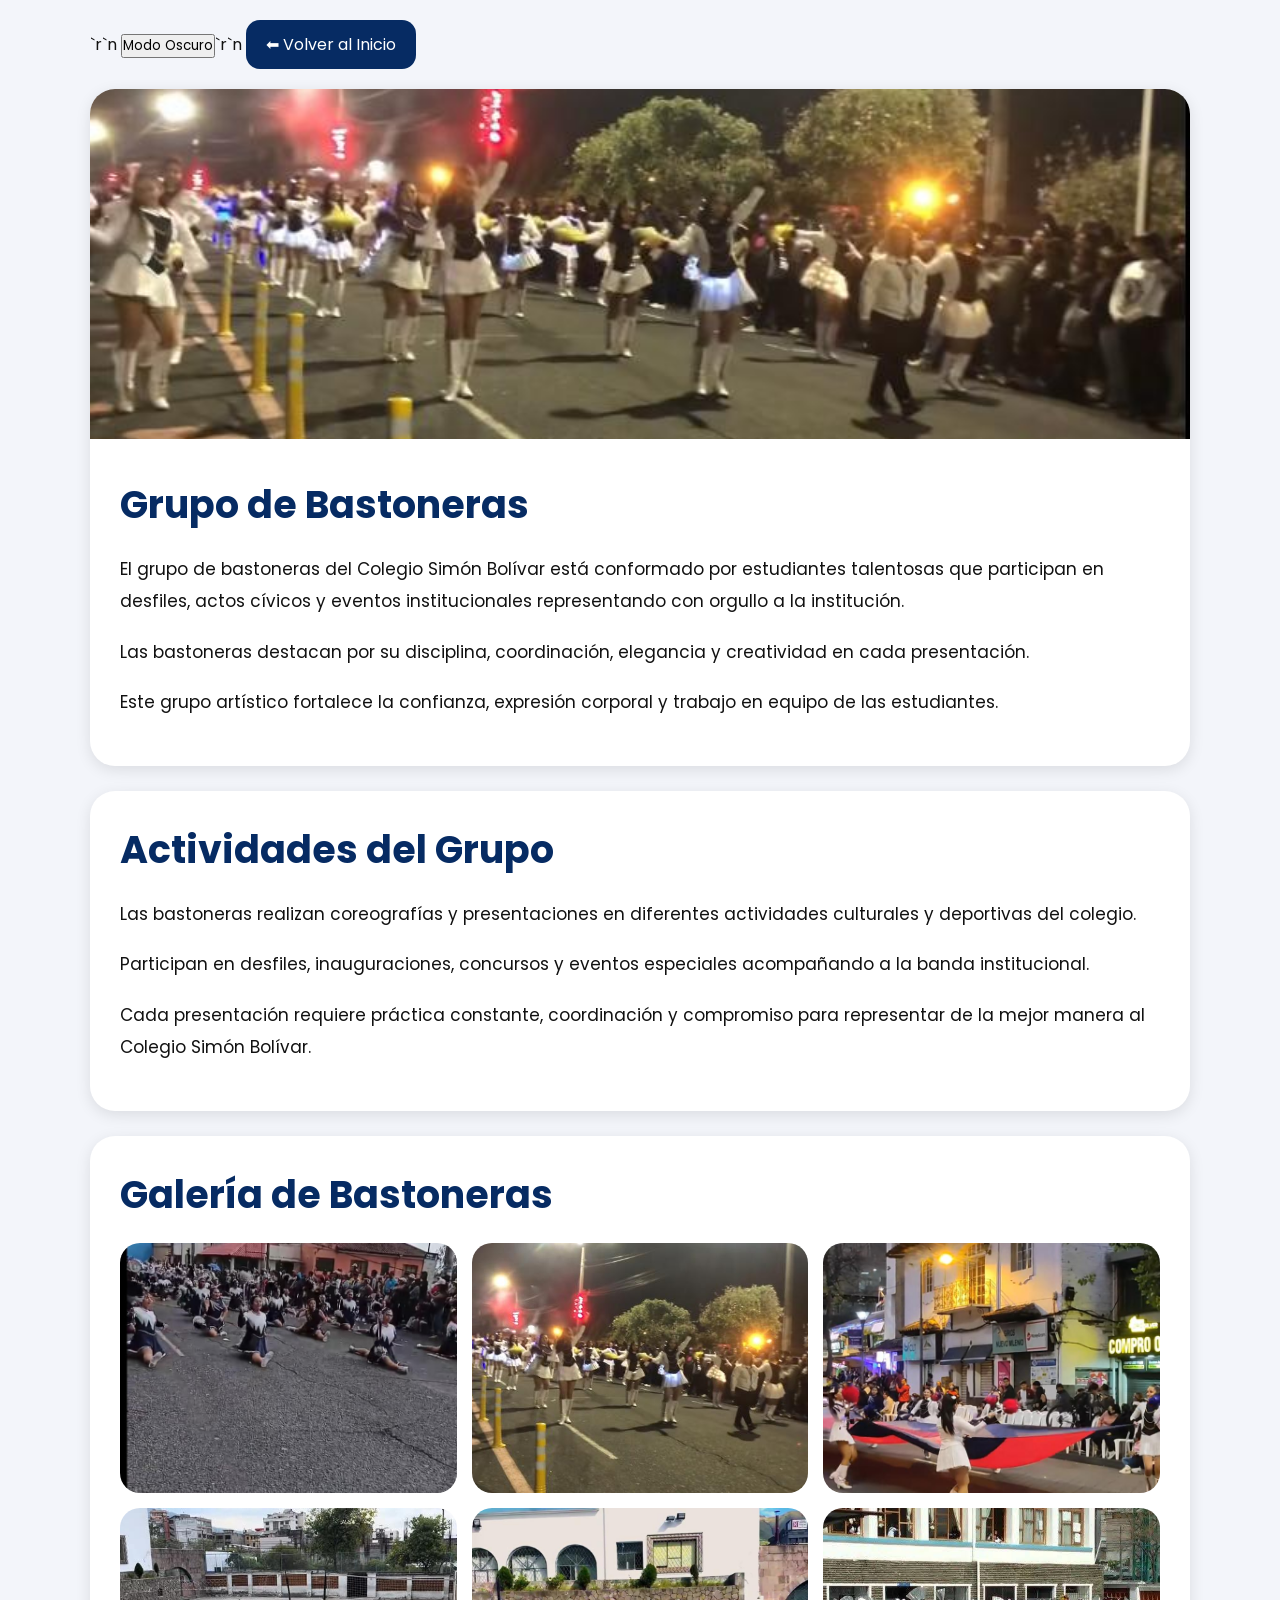
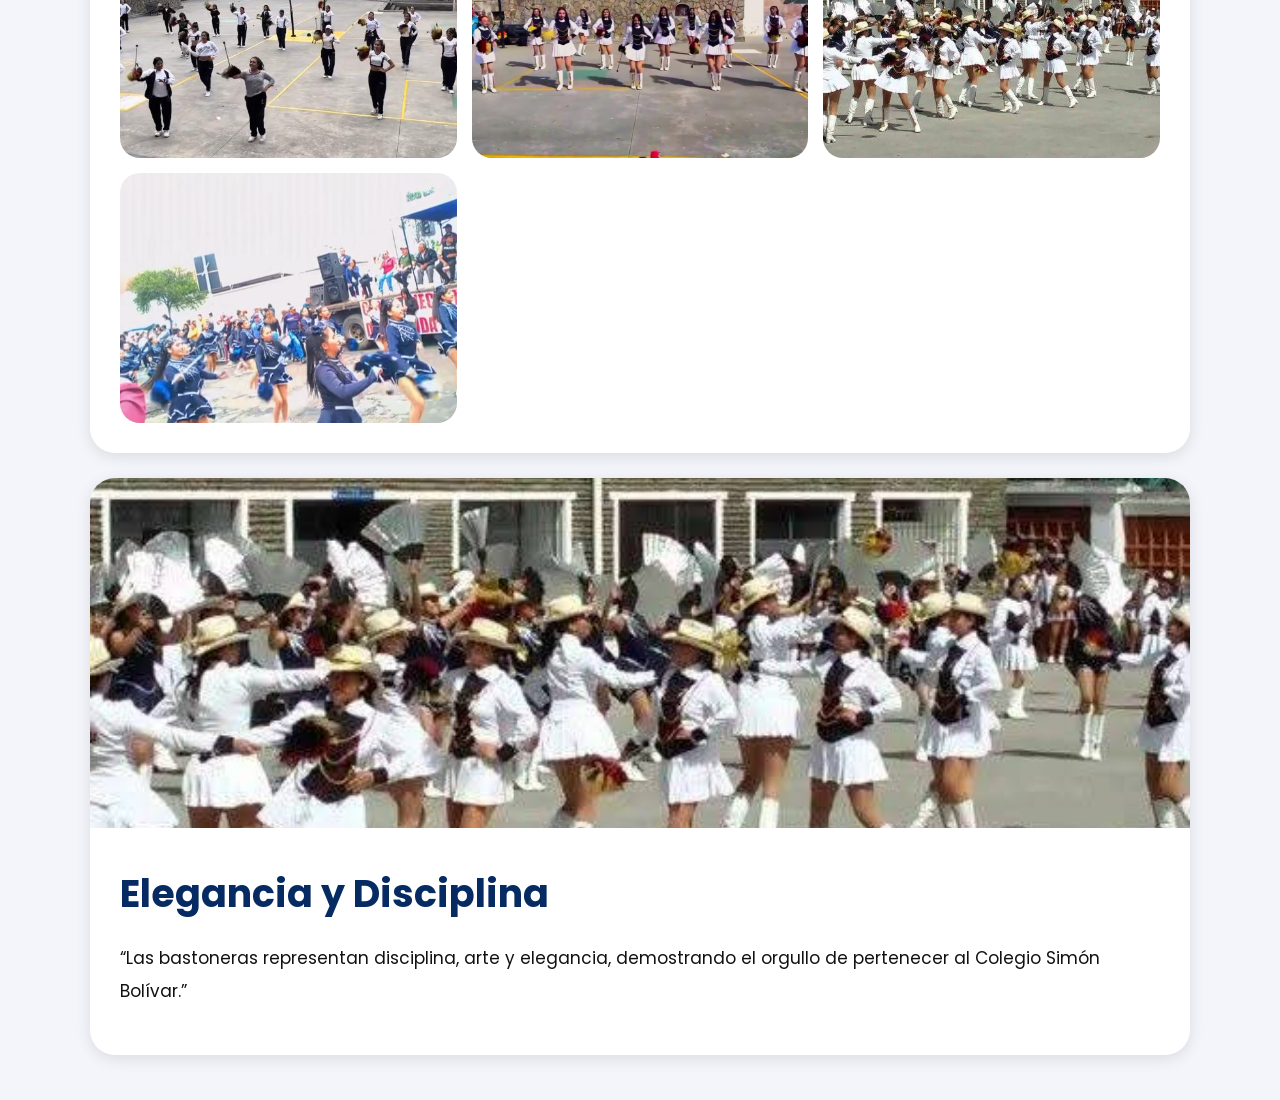
<file: bastoneras.html>
<!DOCTYPE html>
<html lang="es">
<head>

<meta charset="UTF-8">

<meta name="viewport" content="width=device-width, initial-scale=1.0">

<title>Bastoneras | SimónGram</title>

<link href="https://fonts.googleapis.com/css2?family=Poppins:wght@300;400;500;600;700&display=swap" rel="stylesheet">

<style>

*{
    margin:0;
    padding:0;
    box-sizing:border-box;
    font-family:'Poppins',sans-serif;
}

body{
    background:#f3f5fa;
    color:#111;
    padding:20px;
}

.container{
    max-width:1100px;
    margin:auto;
}

/* BOTON */

.volver{
    display:inline-block;
    margin-bottom:20px;
    background:#062b63;
    color:white;
    text-decoration:none;
    padding:12px 20px;
    border-radius:14px;
    transition:0.3s;
}

.volver:hover{
    background:#f5c542;
    color:#062b63;
}

/* TARJETAS */

.card{
    background:white;
    border-radius:25px;
    overflow:hidden;
    margin-bottom:25px;
    box-shadow:0 4px 15px rgba(0,0,0,0.1);
}

/* IMAGENES */

.card img{
    width:100%;
    height:350px;
    object-fit:cover;
}

/* CONTENIDO */

.content{
    padding:30px;
}

.content h1{
    color:#062b63;
    margin-bottom:20px;
    font-size:38px;
}

.content h2{
    color:#062b63;
    margin-top:25px;
    margin-bottom:15px;
}

.content p{
    line-height:1.9;
    margin-bottom:18px;
    font-size:17px;
}

/* GALERIA */

.galeria{
    display:grid;
    grid-template-columns:repeat(auto-fit,minmax(250px,1fr));
    gap:15px;
    margin-top:20px;
}

.galeria img{
    width:100%;
    height:250px;
    object-fit:cover;
    border-radius:20px;
}

/* VIDEOS */

video{
    width:100%;
    border-radius:20px;
    margin-top:15px;
}

/* RESPONSIVE */

@media(max-width:900px){

body{
    padding:10px;
}

.card img{
    height:220px;
}

.content{
    padding:20px;
}

.content h1{
    font-size:28px;
}

.content p{
    font-size:15px;
}

}

</style>
    <link rel="stylesheet" href="dark-mode.css">

</head>

<body>

<div class="container">

`r`n    <button class="dark-btn" onclick="toggleTheme()" type="button">Modo Oscuro</button>`r`n<!-- BOTON -->

<a href="index.html" class="volver">

⬅ Volver al Inicio

</a>

<!-- PORTADA -->

<div class="card">

<img src="GRUPO_DE_BASTONERAS_2.jpeg">

<div class="content">

<h1> Grupo de Bastoneras</h1>

<p>
El grupo de bastoneras del Colegio Simón Bolívar está conformado por estudiantes talentosas que participan en desfiles, actos cívicos y eventos institucionales representando con orgullo a la institución.
</p>

<p>
Las bastoneras destacan por su disciplina, coordinación, elegancia y creatividad en cada presentación.
</p>

<p>
Este grupo artístico fortalece la confianza, expresión corporal y trabajo en equipo de las estudiantes.
</p>

</div>

</div>

<!-- INFORMACION -->

<div class="card">

<div class="content">

<h1>Actividades del Grupo</h1>

<p>
Las bastoneras realizan coreografías y presentaciones en diferentes actividades culturales y deportivas del colegio.
</p>

<p>
Participan en desfiles, inauguraciones, concursos y eventos especiales acompañando a la banda institucional.
</p>

<p>
Cada presentación requiere práctica constante, coordinación y compromiso para representar de la mejor manera al Colegio Simón Bolívar.
</p>

</div>

</div>

<!-- GALERIA -->

<div class="card">

<div class="content">

<h1> Galería de Bastoneras</h1>

<div class="galeria">

<img src="GRUPO_DE_BASTONERAS_1.jpeg">

<img src="GRUPO_DE_BASTONERAS_2.jpeg">

<img src="GRUPO_DE_BASTONERAS_3.jpeg">

<img src="GRUPO_DE_BASTONERAS_4.jpeg">

<img src="GRUPO_DE_BASTONERAS_5.jpeg">

<img src="GRUPO_DE_BASTONERAS_6.jpeg">

<img src="GRUPO_DE_BASTONERAS_7.jpeg">

</div>

</div>

</div>

<!-- FRASE -->

<div class="card">

<img src="GRUPO_DE_BASTONERAS_6.jpeg">

<div class="content">

<h1> Elegancia y Disciplina</h1>

<p>
“Las bastoneras representan disciplina, arte y elegancia, demostrando el orgullo de pertenecer al Colegio Simón Bolívar.”
</p>

</div>

</div>

</div>

    <script src="dark-mode.js"></script>
</body>
</html>
</file>
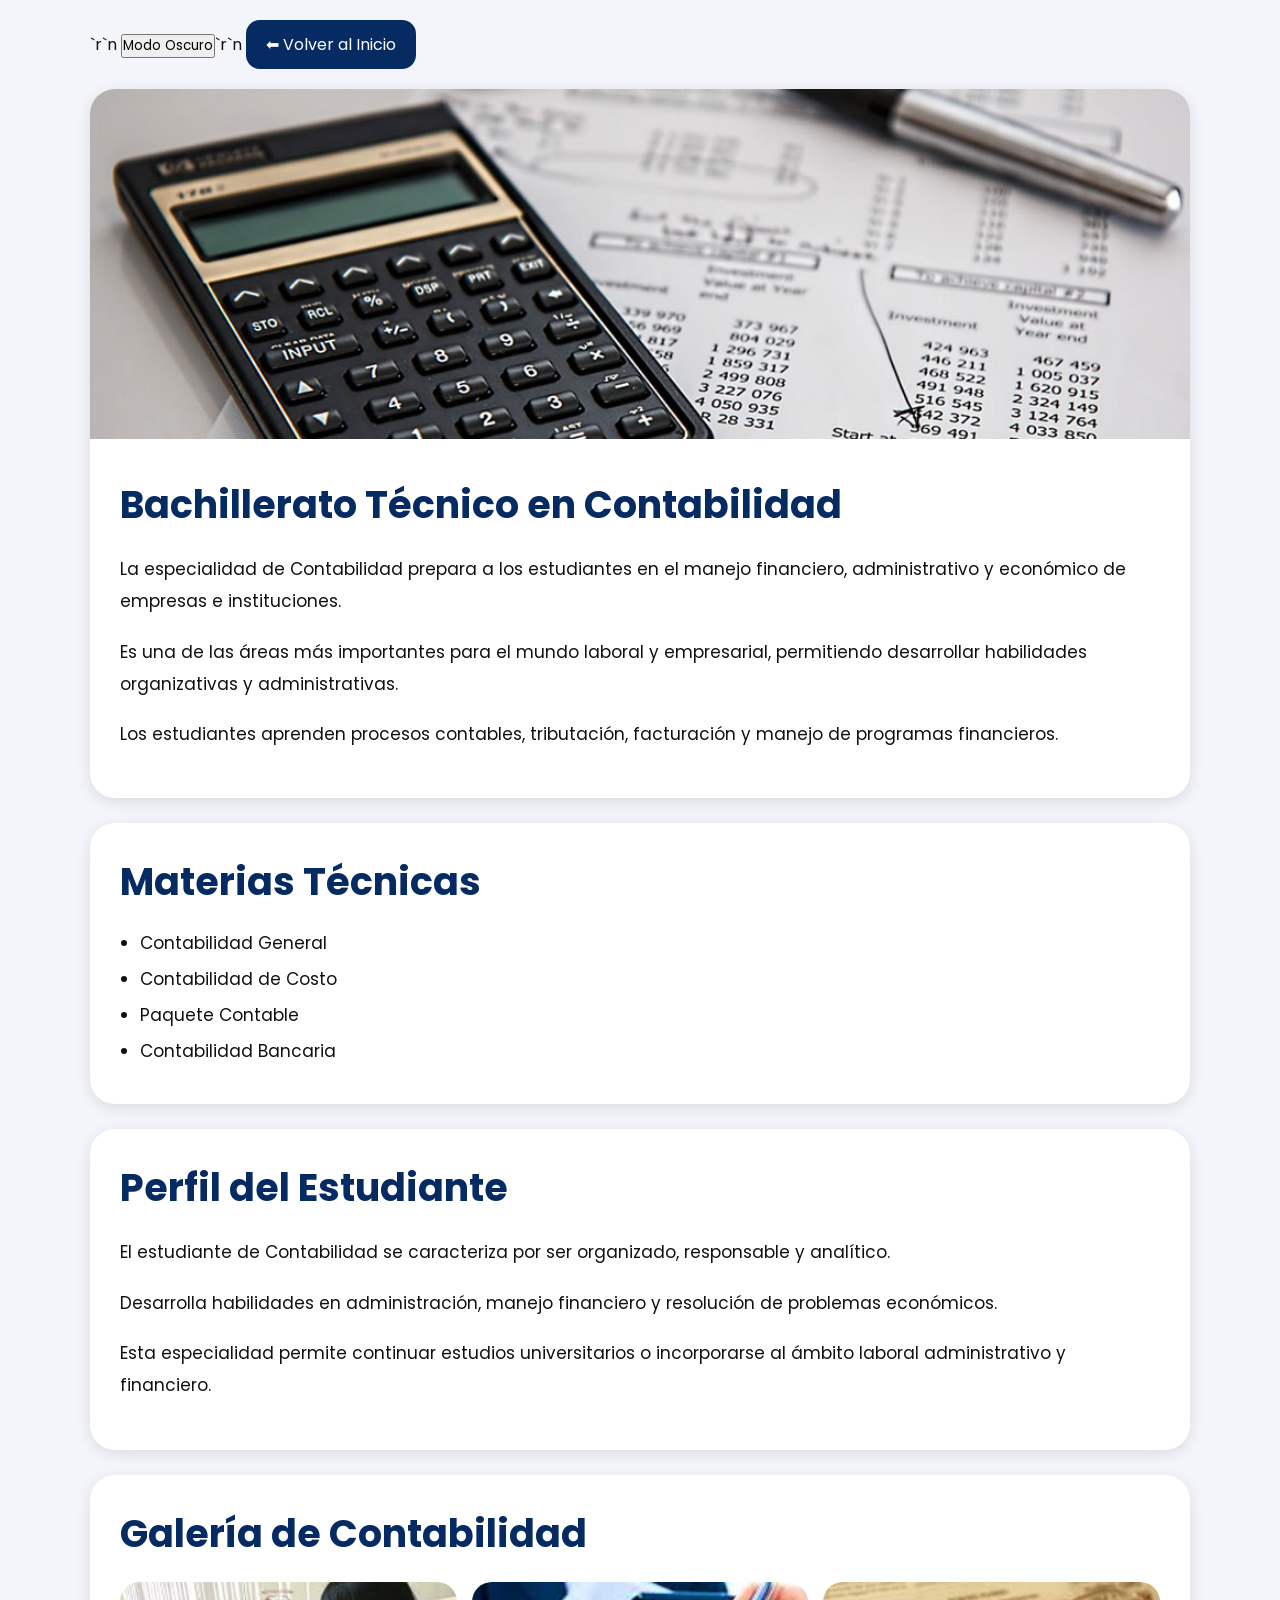
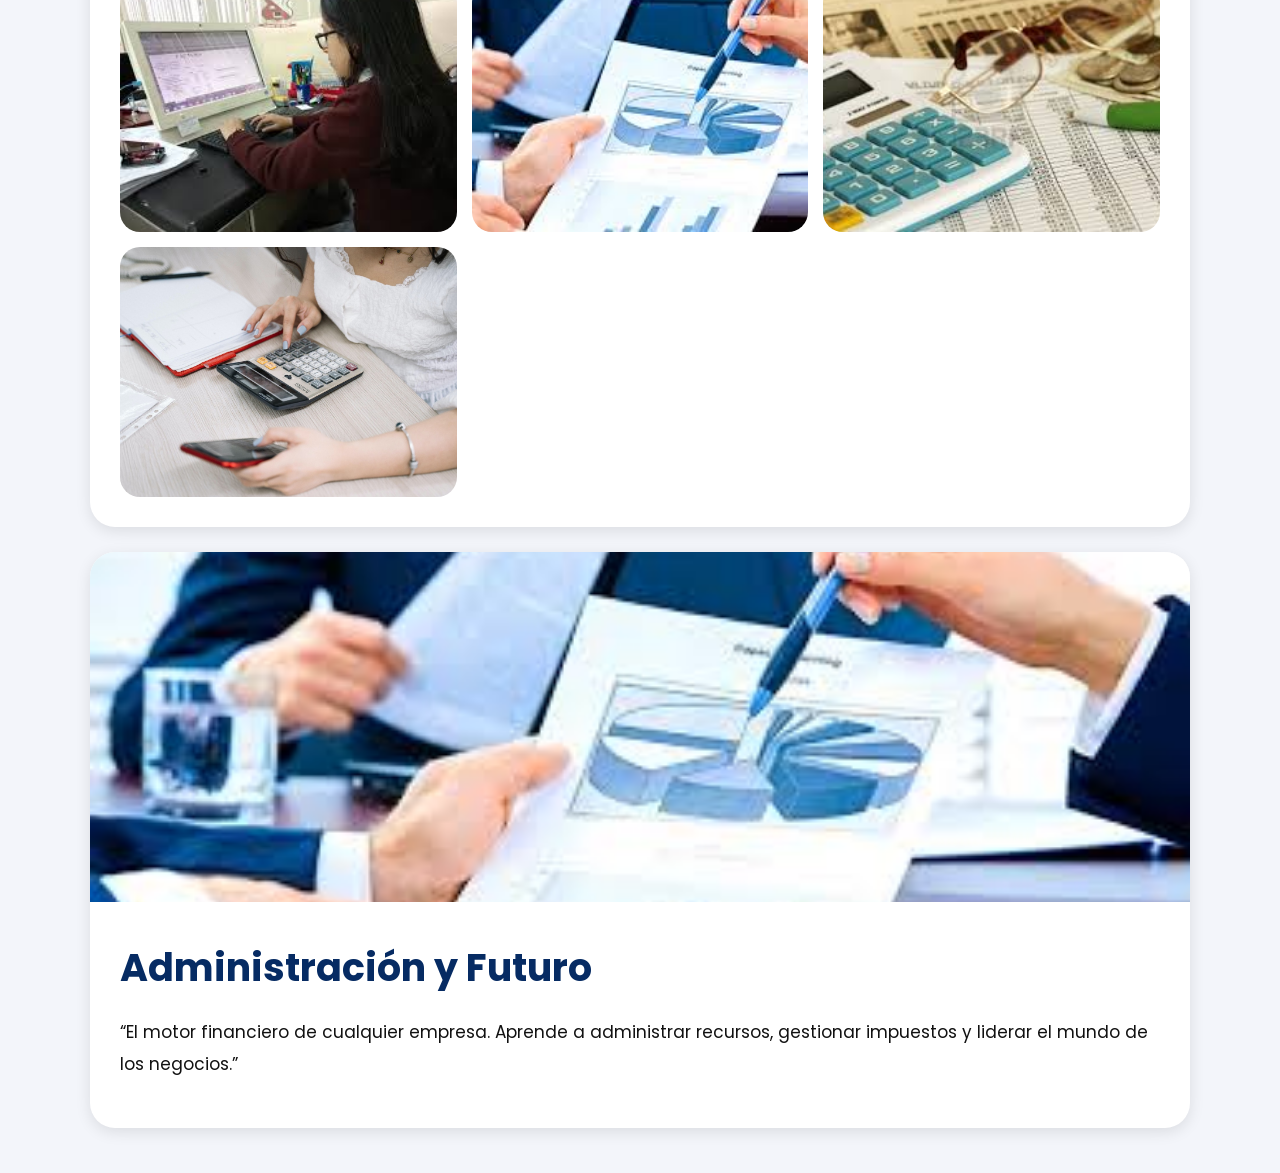
<file: contabilidad.html>
<!DOCTYPE html>
<html lang="es">
<head>

<meta charset="UTF-8">

<meta name="viewport" content="width=device-width, initial-scale=1.0">

<title>Contabilidad | SimónGram</title>

<link href="https://fonts.googleapis.com/css2?family=Poppins:wght@300;400;500;600;700&display=swap" rel="stylesheet">

<style>

*{
    margin:0;
    padding:0;
    box-sizing:border-box;
    font-family:'Poppins',sans-serif;
}

body{
    background:#f3f5fa;
    color:#111;
    padding:20px;
}

.container{
    max-width:1100px;
    margin:auto;
}

/* BOTON */

.volver{
    display:inline-block;
    margin-bottom:20px;
    background:#062b63;
    color:white;
    text-decoration:none;
    padding:12px 20px;
    border-radius:14px;
    transition:0.3s;
}

.volver:hover{
    background:#f5c542;
    color:#062b63;
}

/* TARJETAS */

.card{
    background:white;
    border-radius:25px;
    overflow:hidden;
    margin-bottom:25px;
    box-shadow:0 4px 15px rgba(0,0,0,0.1);
}

/* IMAGENES */

.card img{
    width:100%;
    height:350px;
    object-fit:cover;
}

/* CONTENIDO */

.content{
    padding:30px;
}

.content h1{
    color:#062b63;
    margin-bottom:20px;
    font-size:38px;
}

.content h2{
    color:#062b63;
    margin-top:25px;
    margin-bottom:15px;
}

.content p{
    line-height:1.9;
    margin-bottom:18px;
    font-size:17px;
}

/* LISTA */

.lista{
    padding-left:20px;
    margin-top:10px;
}

.lista li{
    margin-bottom:10px;
    font-size:17px;
}

/* GALERIA */

.galeria{
    display:grid;
    grid-template-columns:repeat(auto-fit,minmax(250px,1fr));
    gap:15px;
    margin-top:20px;
}

.galeria img{
    width:100%;
    height:250px;
    object-fit:cover;
    border-radius:20px;
}

/* VIDEOS */

video{
    width:100%;
    border-radius:20px;
    margin-top:15px;
}

/* RESPONSIVE */

@media(max-width:900px){

body{
    padding:10px;
}

.card img{
    height:220px;
}

.content{
    padding:20px;
}

.content h1{
    font-size:28px;
}

.content p,
.lista li{
    font-size:15px;
}

}

</style>
    <link rel="stylesheet" href="dark-mode.css">

</head>

<body>

<div class="container">

`r`n    <button class="dark-btn" onclick="toggleTheme()" type="button">Modo Oscuro</button>`r`n<!-- BOTON -->

<a href="index.html" class="volver">

⬅ Volver al Inicio

</a>

<!-- PORTADA -->

<div class="card">

<img src="Contabilidad.jpeg">

<div class="content">

<h1> Bachillerato Técnico en Contabilidad</h1>

<p>
La especialidad de Contabilidad prepara a los estudiantes en el manejo financiero, administrativo y económico de empresas e instituciones.
</p>

<p>
Es una de las áreas más importantes para el mundo laboral y empresarial, permitiendo desarrollar habilidades organizativas y administrativas.
</p>

<p>
Los estudiantes aprenden procesos contables, tributación, facturación y manejo de programas financieros.
</p>

</div>

</div>

<!-- MATERIAS -->

<div class="card">

<div class="content">

<h1>Materias Técnicas</h1>

<ul class="lista">

<li> Contabilidad General</li>

<li> Contabilidad de Costo</li>

<li> Paquete Contable </li>

<li> Contabilidad Bancaria</li>

</ul>

</div>

</div>

<!-- PERFIL -->

<div class="card">

<div class="content">

<h1>Perfil del Estudiante</h1>

<p>
El estudiante de Contabilidad se caracteriza por ser organizado, responsable y analítico.
</p>

<p>
Desarrolla habilidades en administración, manejo financiero y resolución de problemas económicos.
</p>

<p>
Esta especialidad permite continuar estudios universitarios o incorporarse al ámbito laboral administrativo y financiero.
</p>

</div>

</div>

<!-- GALERIA -->

<div class="card">

<div class="content">

<h1>Galería de Contabilidad</h1>

<div class="galeria">

<img src="CONTA1.jpg">

<img src="CONTA2.jpg">

<img src="CONTA3.jpg">

<img src="CONTA4.jpg">

</div>

</div>

</div>

<!-- FRASE -->

<div class="card">

<img src="CONTA2.jpg">

<div class="content">

<h1>Administración y Futuro</h1>

<p>
“El motor financiero de cualquier empresa. Aprende a administrar recursos, gestionar impuestos y liderar el mundo de los negocios.”
</p>

</div>

</div>

</div>

    <script src="dark-mode.js"></script>
</body>
</html>
</file>
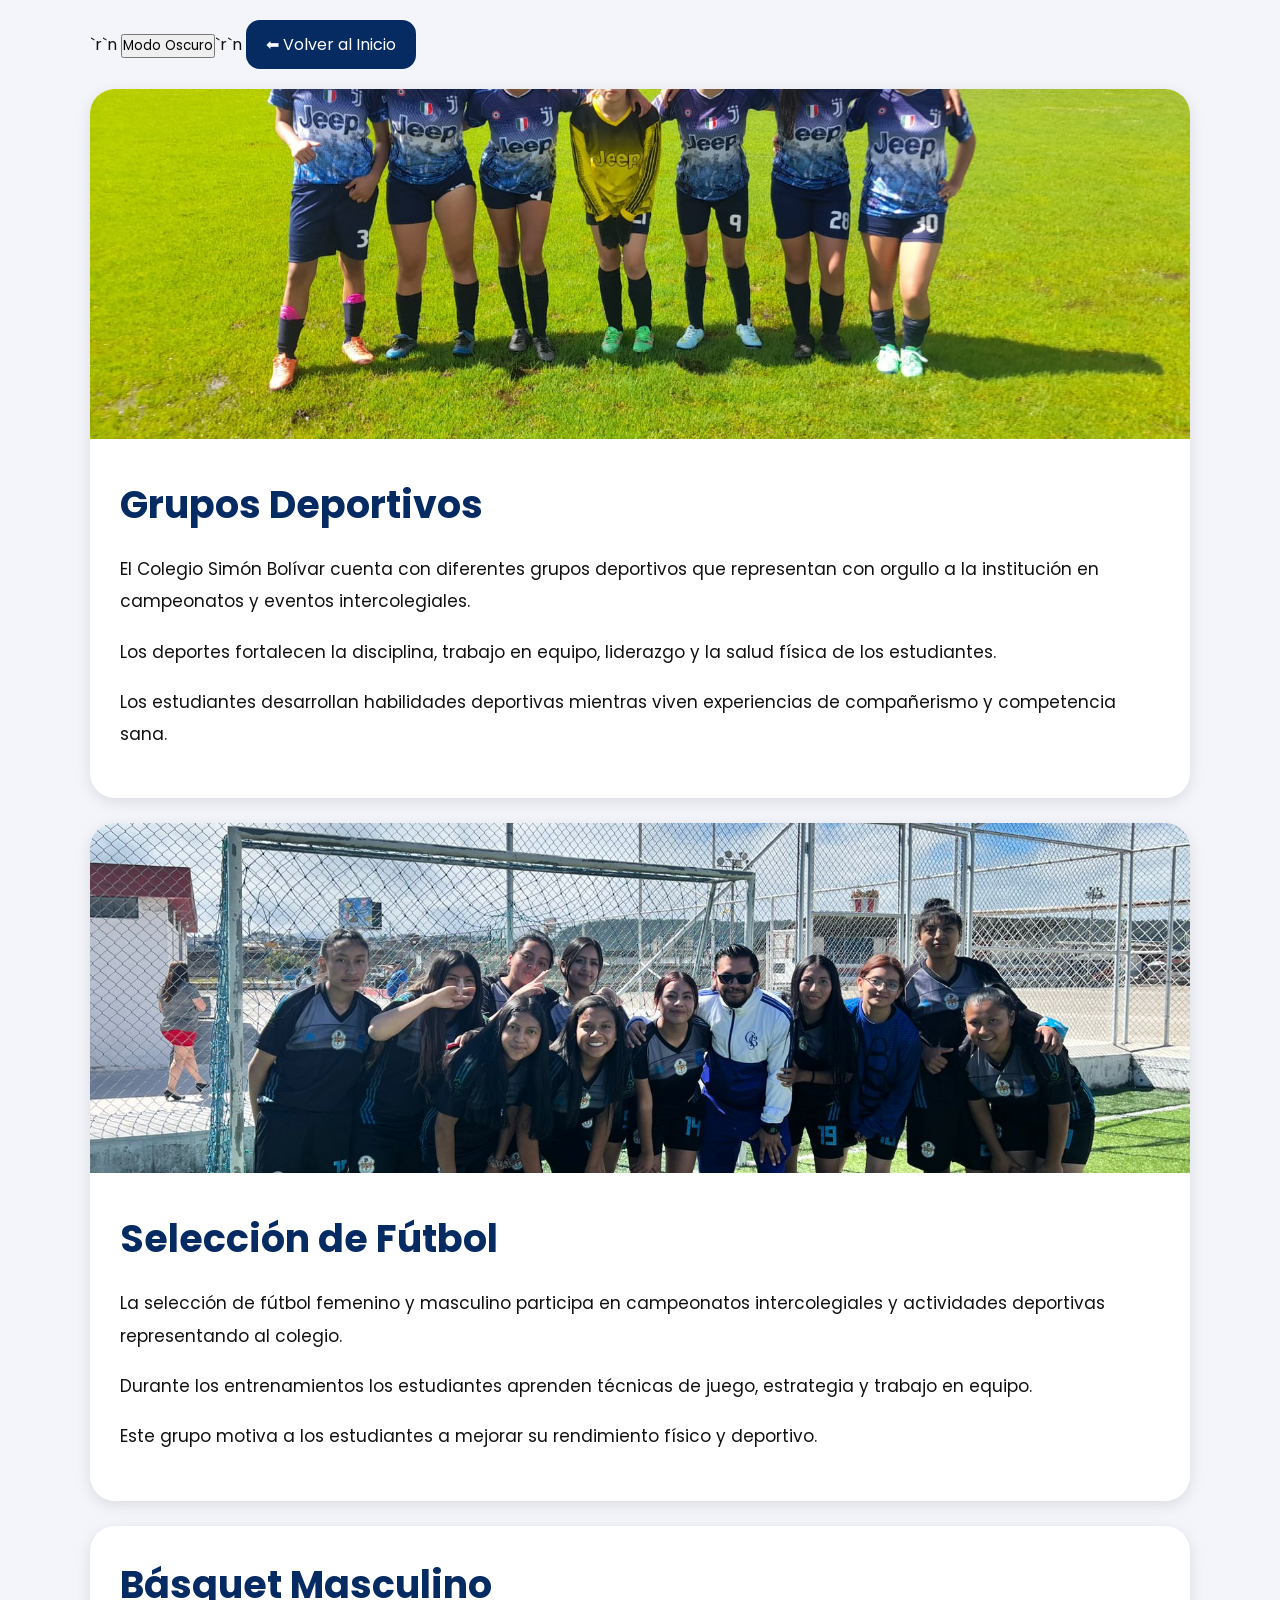
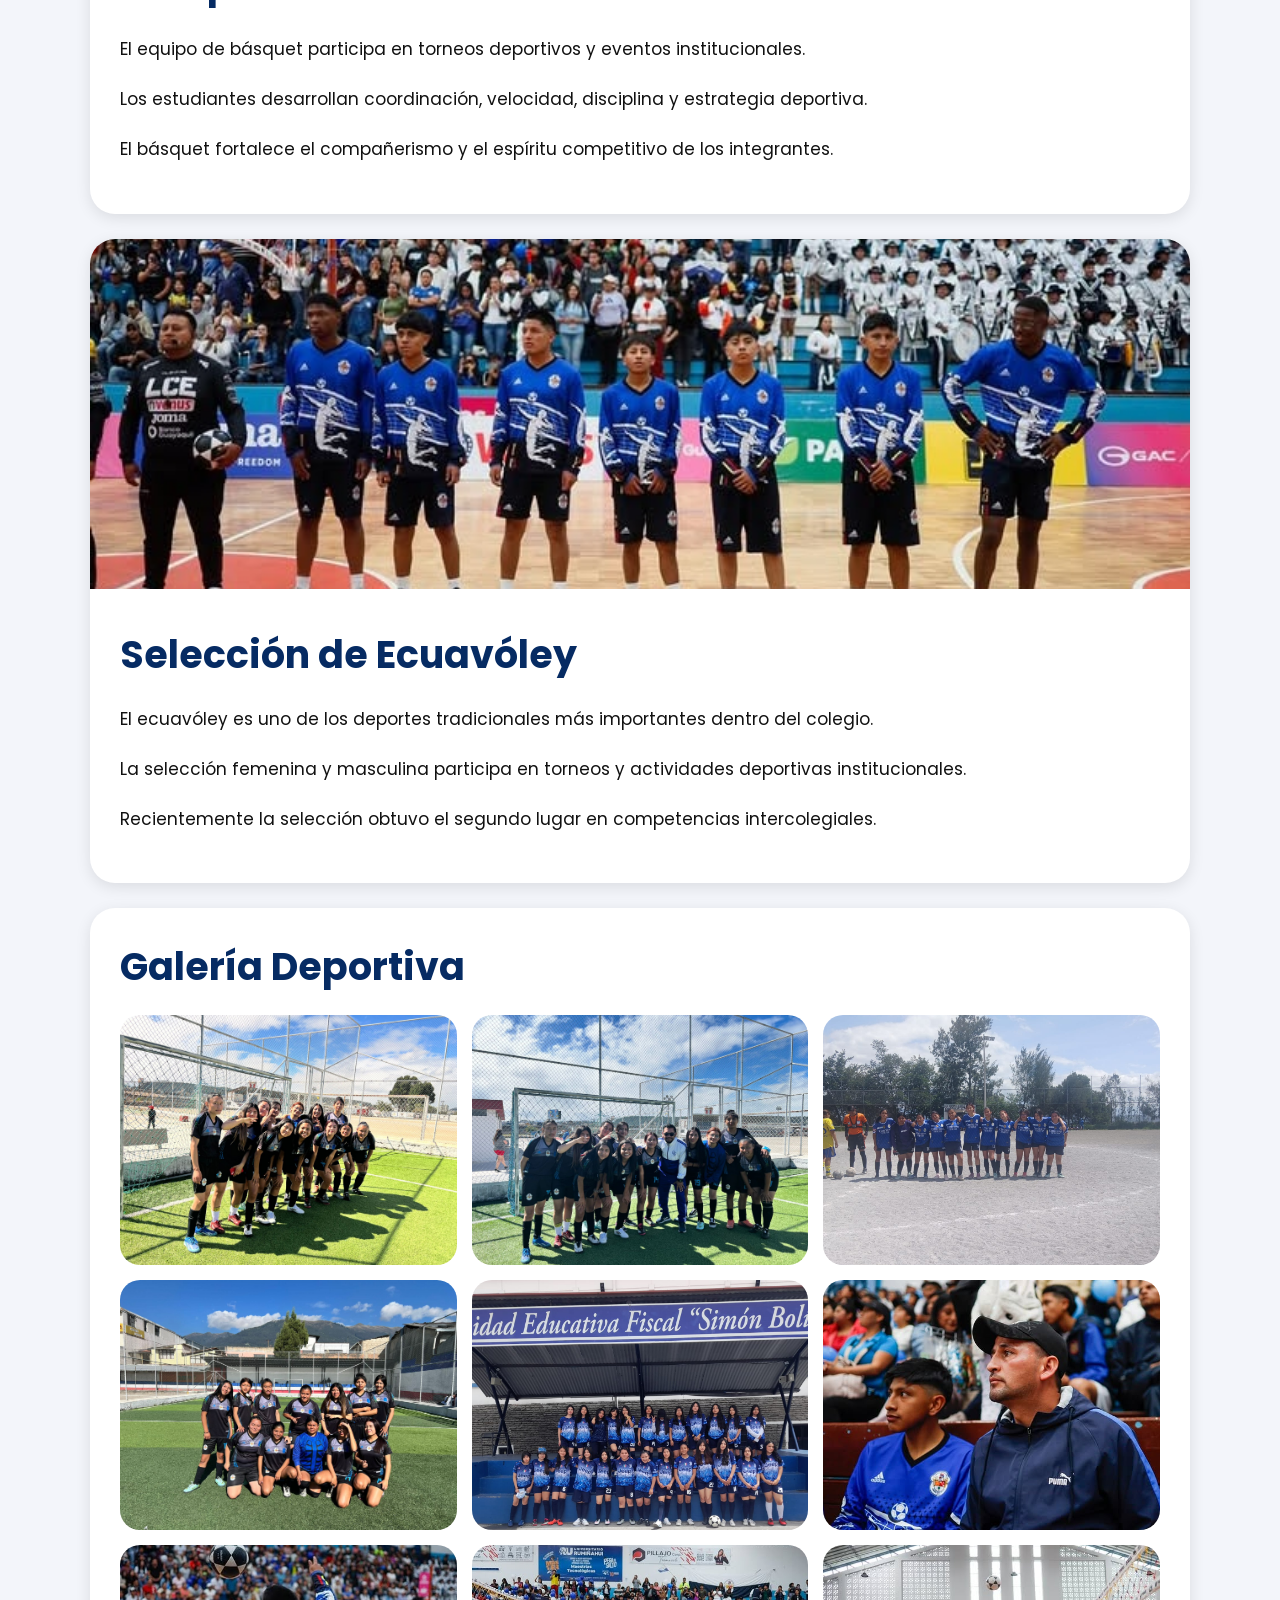
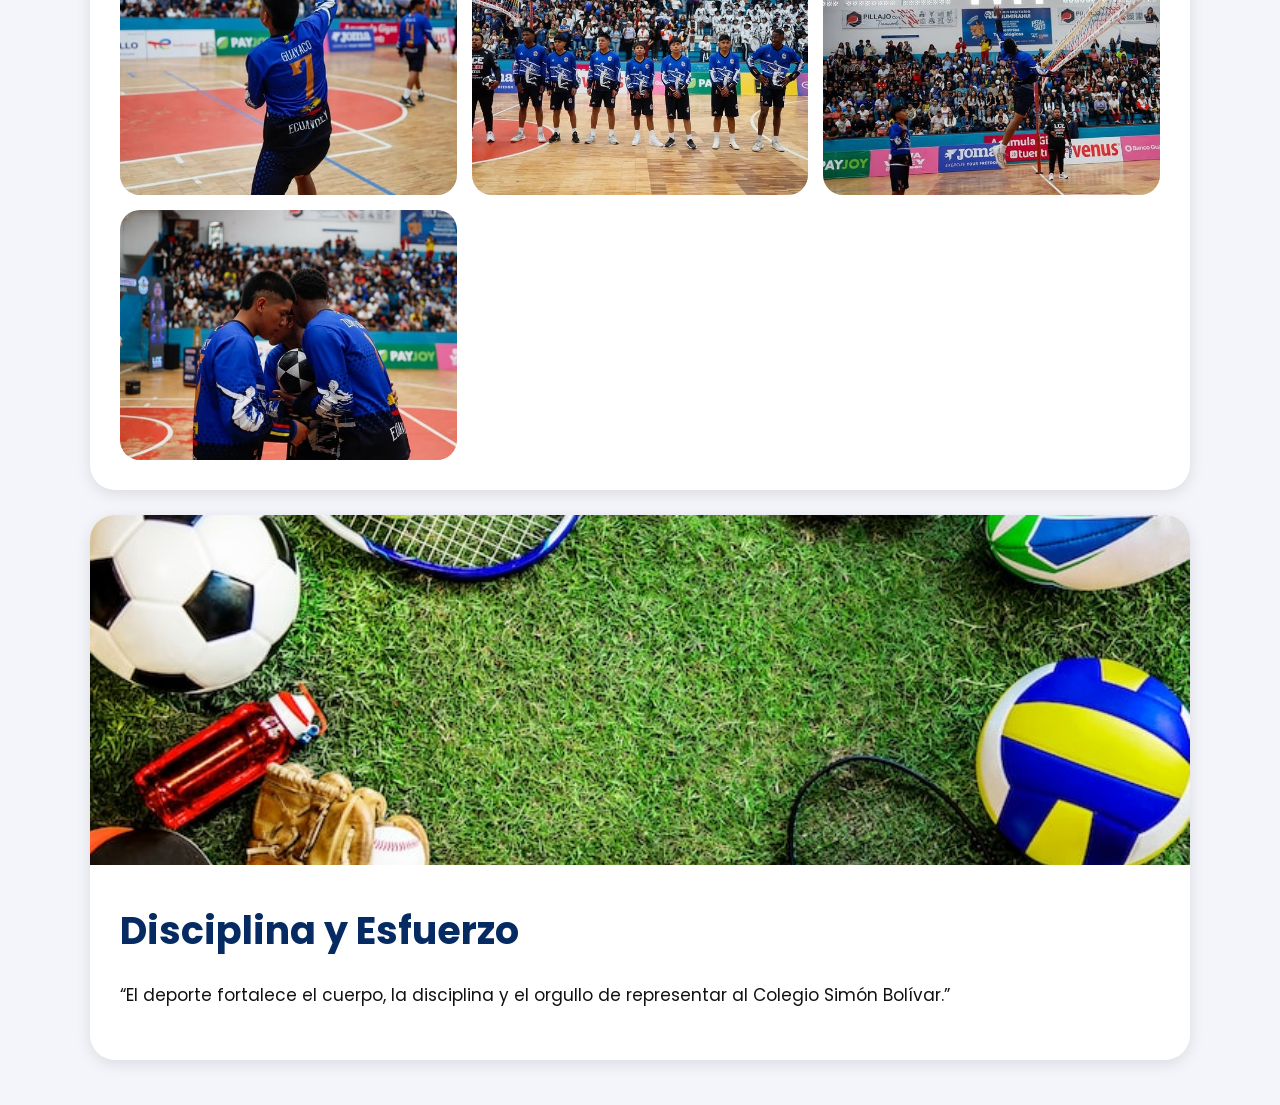
<file: deportes.html>
<!DOCTYPE html>
<html lang="es">
<head>

<meta charset="UTF-8">

<meta name="viewport" content="width=device-width, initial-scale=1.0">

<title>Deportes | SimónGram</title>

<link href="https://fonts.googleapis.com/css2?family=Poppins:wght@300;400;500;600;700&display=swap" rel="stylesheet">

<style>

*{
    margin:0;
    padding:0;
    box-sizing:border-box;
    font-family:'Poppins',sans-serif;
}

body{
    background:#f3f5fa;
    color:#111;
    padding:20px;
}

.container{
    max-width:1100px;
    margin:auto;
}

/* BOTON */

.volver{
    display:inline-block;
    margin-bottom:20px;
    background:#062b63;
    color:white;
    text-decoration:none;
    padding:12px 20px;
    border-radius:14px;
    transition:0.3s;
}

.volver:hover{
    background:#f5c542;
    color:#062b63;
}

/* TARJETAS */

.card{
    background:white;
    border-radius:25px;
    overflow:hidden;
    margin-bottom:25px;
    box-shadow:0 4px 15px rgba(0,0,0,0.1);
}

/* IMAGENES */

.card img{
    width:100%;
    height:350px;
    object-fit:cover;
}

/* CONTENIDO */

.content{
    padding:30px;
}

.content h1{
    color:#062b63;
    margin-bottom:20px;
    font-size:38px;
}

.content h2{
    color:#062b63;
    margin-top:25px;
    margin-bottom:15px;
}

.content p{
    line-height:1.9;
    margin-bottom:18px;
    font-size:17px;
}

/* GALERIA */

.galeria{
    display:grid;
    grid-template-columns:repeat(auto-fit,minmax(250px,1fr));
    gap:15px;
    margin-top:20px;
}

.galeria img{
    width:100%;
    height:250px;
    object-fit:cover;
    border-radius:20px;
}

/* VIDEOS */

video{
    width:100%;
    border-radius:20px;
    margin-top:15px;
}

/* RESPONSIVE */

@media(max-width:900px){

body{
    padding:10px;
}

.card img{
    height:220px;
}

.content{
    padding:20px;
}

.content h1{
    font-size:28px;
}

.content p{
    font-size:15px;
}

}

</style>
    <link rel="stylesheet" href="dark-mode.css">

</head>

<body>

<div class="container">

`r`n    <button class="dark-btn" onclick="toggleTheme()" type="button">Modo Oscuro</button>`r`n<!-- BOTON -->

<a href="index.html" class="volver">

⬅ Volver al Inicio

</a>

<!-- PORTADA -->

<div class="card">

<img src="Grupo_de_futbol_1.jpeg">

<div class="content">

<h1> Grupos Deportivos</h1>

<p>
El Colegio Simón Bolívar cuenta con diferentes grupos deportivos que representan con orgullo a la institución en campeonatos y eventos intercolegiales.
</p>

<p>
Los deportes fortalecen la disciplina, trabajo en equipo, liderazgo y la salud física de los estudiantes.
</p>

<p>
Los estudiantes desarrollan habilidades deportivas mientras viven experiencias de compañerismo y competencia sana.
</p>

</div>

</div>

<!-- FUTBOL -->

<div class="card">

<img src="Grupo_de_futbol_5.jpeg">

<div class="content">

<h1>Selección de Fútbol</h1>

<p>
La selección de fútbol femenino y masculino participa en campeonatos intercolegiales y actividades deportivas representando al colegio.
</p>

<p>
Durante los entrenamientos los estudiantes aprenden técnicas de juego, estrategia y trabajo en equipo.
</p>

<p>
Este grupo motiva a los estudiantes a mejorar su rendimiento físico y deportivo.
</p>

</div>

</div>

<!-- BASQUET -->

<div class="card">
<div class="content">

<h1> Básquet Masculino</h1>

<p>
El equipo de básquet participa en torneos deportivos y eventos institucionales.
</p>

<p>
Los estudiantes desarrollan coordinación, velocidad, disciplina y estrategia deportiva.
</p>

<p>
El básquet fortalece el compañerismo y el espíritu competitivo de los integrantes.
</p>

</div>

</div>

<!-- ECUAVOLEY -->

<div class="card">

<img src="GRUPO_DE_VOLEY_4.jpeg">

<div class="content">

<h1>Selección de Ecuavóley</h1>

<p>
El ecuavóley es uno de los deportes tradicionales más importantes dentro del colegio.
</p>

<p>
La selección femenina y masculina participa en torneos y actividades deportivas institucionales.
</p>

<p>
Recientemente la selección obtuvo el segundo lugar en competencias intercolegiales.
</p>

</div>

</div>

<!-- GALERIA -->

<div class="card">

<div class="content">

<h1> Galería Deportiva</h1>

<div class="galeria">

<img src="Grupo_de_futbol_6.jpeg">

<img src="Grupo_de_futbol_5.jpeg">

<img src="Grupo_de_futbol_4.jpeg">

<img src="Grupo_de_futbol_3.jpeg">

<img src="Grupo_de_futbol_2.jpeg">

<img src="GRUPO_DE_VOLEY_1.jpeg">

<img src="GRUPO_DE_VOLEY_2.jpeg">

<img src="GRUPO_DE_VOLEY_4.jpeg">

<img src="GRUPO_DE_VOLEY_5.jpeg">

<img src="GRUPO_DE_VOLEY_3.jpeg">

</div>

</div>

</div>

<!-- FRASE -->

<div class="card">

<img src="DEPORTES.jpeg">

<div class="content">

<h1> Disciplina y Esfuerzo</h1>

<p>
“El deporte fortalece el cuerpo, la disciplina y el orgullo de representar al Colegio Simón Bolívar.”
</p>

</div>

</div>

</div>

    <script src="dark-mode.js"></script>
</body>
</html>
</file>
<file: dark-mode.css>
/* Dark mode shared styles */
body.dark {
    background: #111827 !important;
    color: #f8fafc !important;
}

body.dark a,
body.dark .volver,
body.dark .dark-btn {
    color: #062b63 !important;
}

body.dark .volver,
body.dark .dark-btn {
    background: #f5c542 !important;
    border-color: transparent !important;
}

body.dark .card,
body.dark .banner,
body.dark .destacadas,
body.dark .post,
body.dark .content,
body.dark .galeria,
body.dark .right {
    background: #1f2937 !important;
    color: #f8fafc !important;
    border-color: rgba(255,255,255,0.08) !important;
}

body.dark .content h1,
body.dark .content h2,
body.dark .card h2,
body.dark .perfil-info h1,
body.dark .logo h2 {
    color: #f5c542 !important;
}

body.dark .story p,
body.dark .content p,
body.dark .card p,
body.dark .contacto p,
body.dark .lista li,
body.dark .right p,
body.dark .card h2 {
    color: #f8fafc !important;
}

body.dark .menu a {
    background: rgba(255,255,255,0.08) !important;
    color: white !important;
    border-color: rgba(255,255,255,0.12) !important;
}

body.dark .menu a:hover,
body.dark .menu a.active {
    background: #f5c542 !important;
    color: #062b63 !important;
}

body.dark .sidebar {
    background: #070b1b !important;
}

body.dark .logo img {
    border-color: #f5c542 !important;
}

body.dark .dark-btn,
body.dark .volver {
    font-weight: 700 !important;
}
</file>
